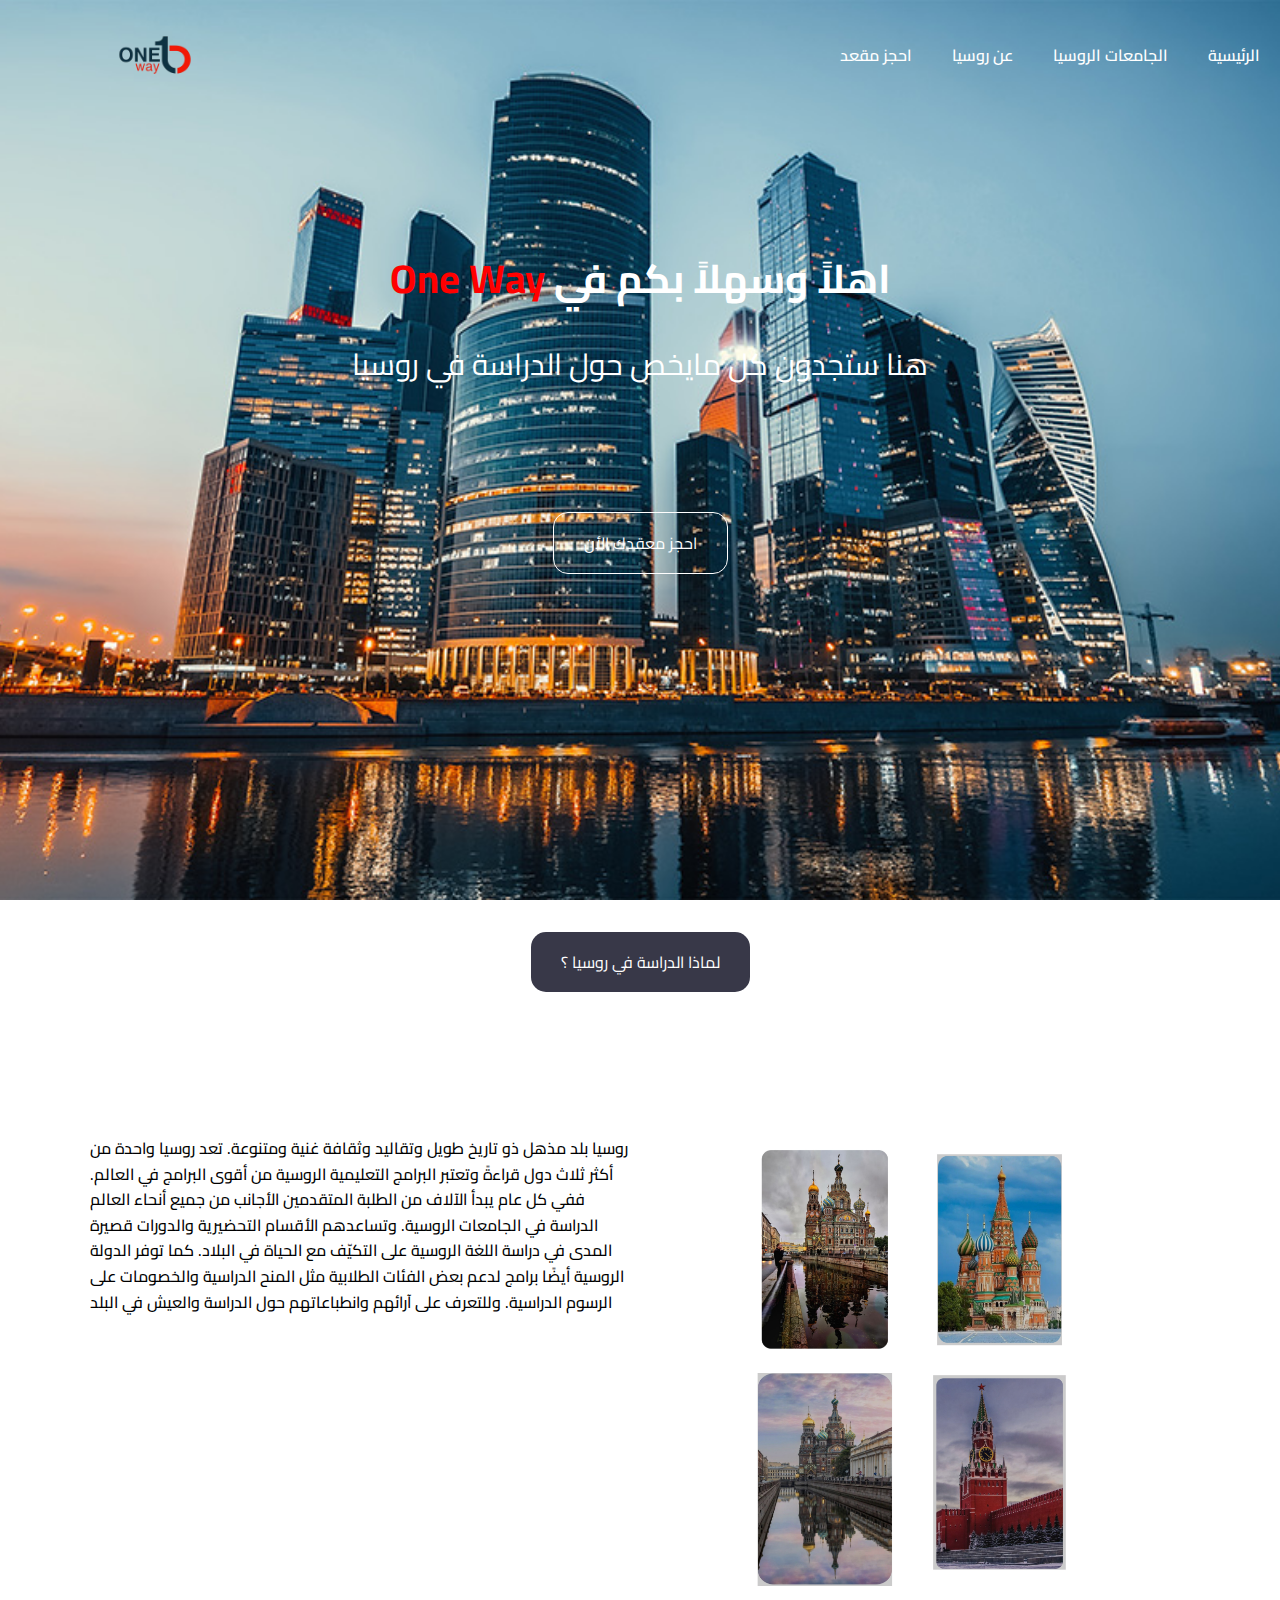
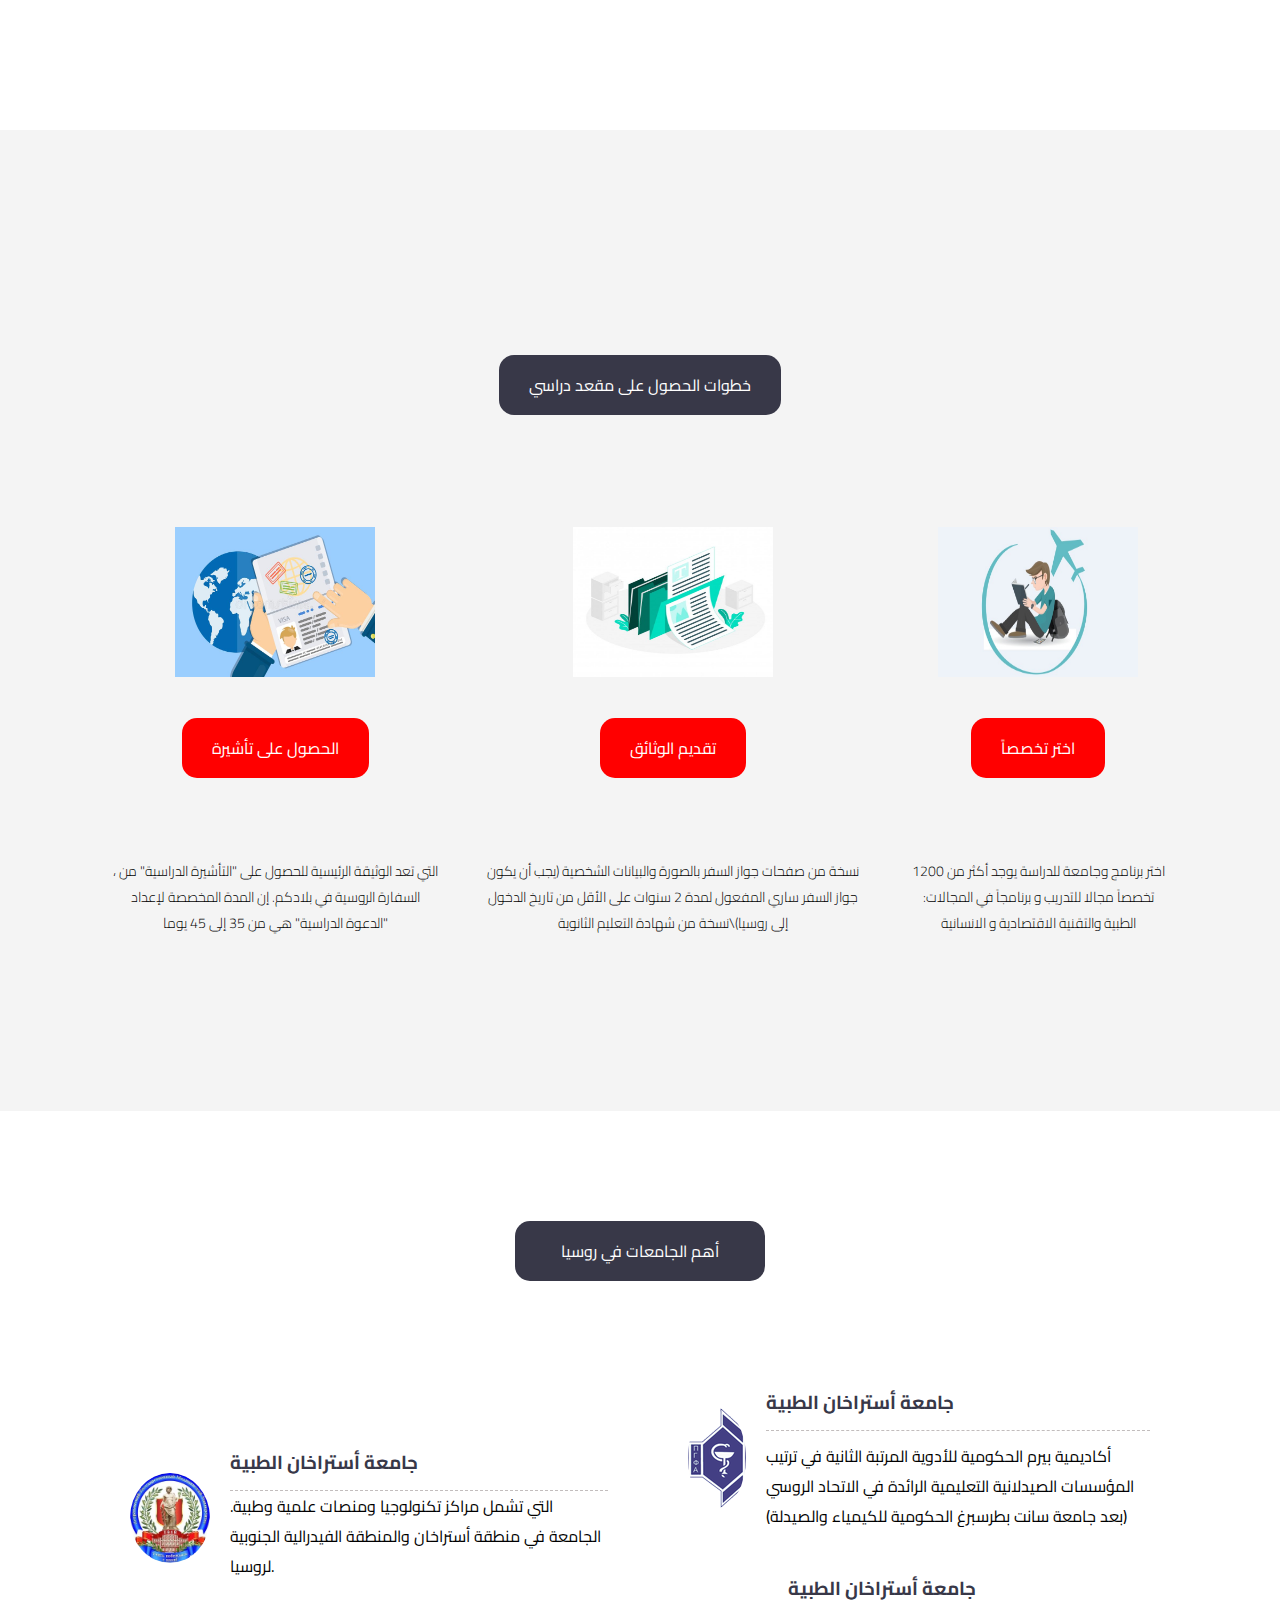
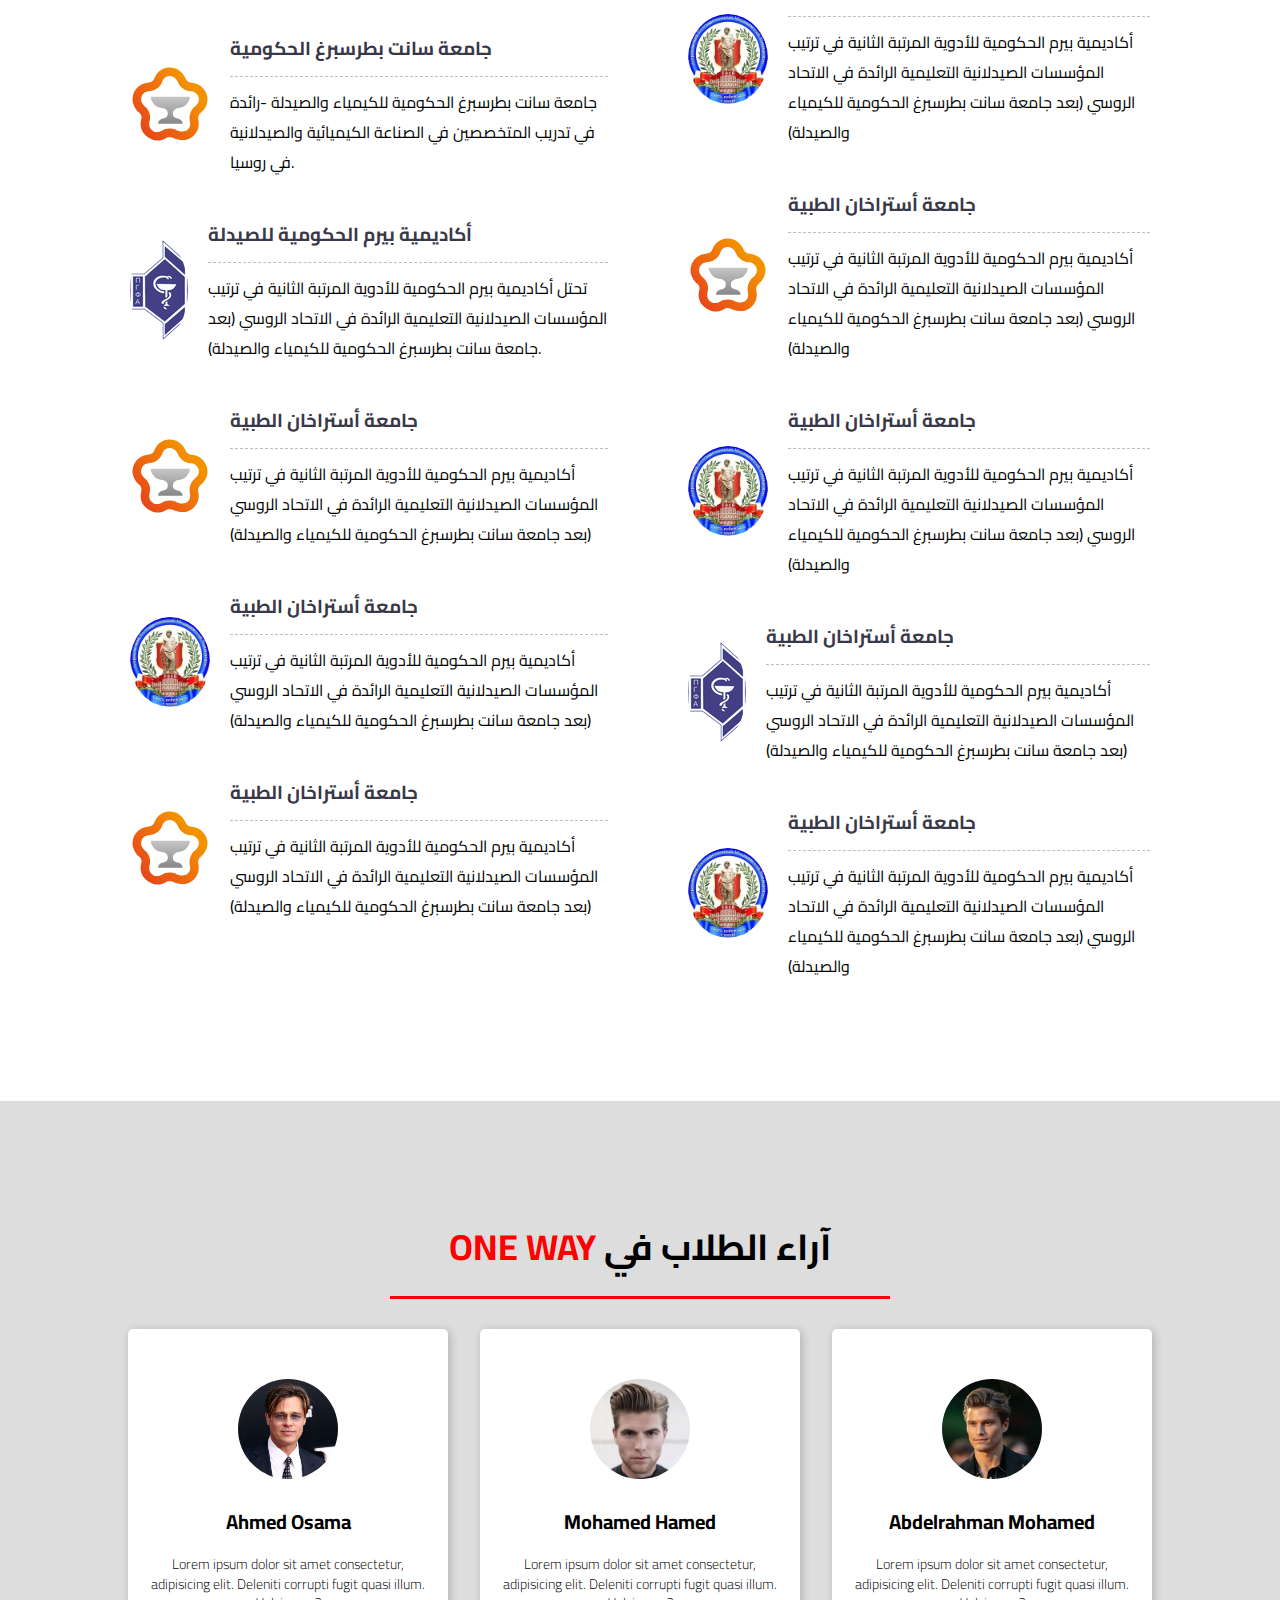
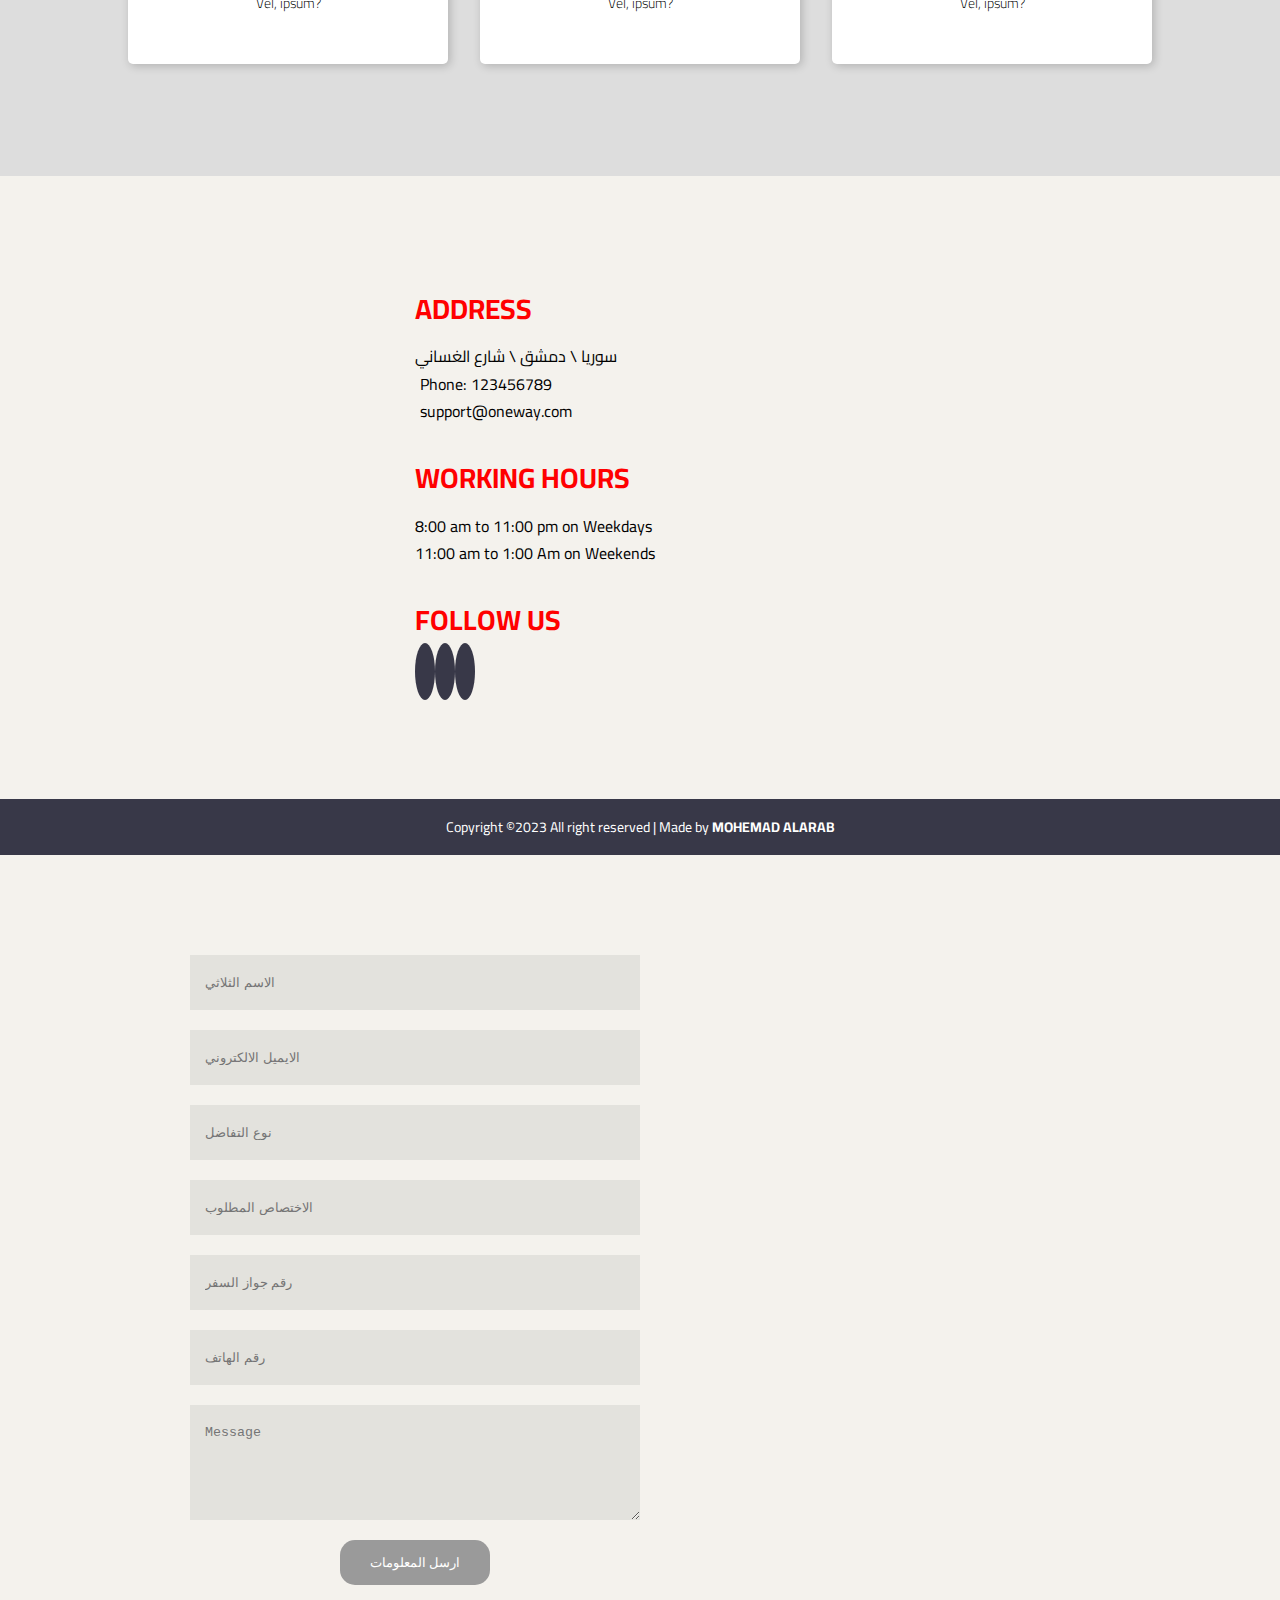
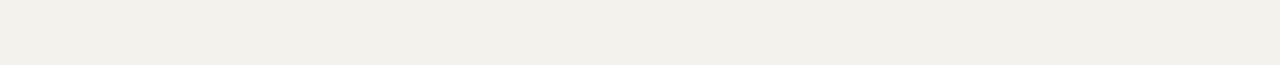
<file: index.html>
<!DOCTYPE html>
<html lang="en">
<head>
    <meta charset="UTF-8">
    <meta http-equiv="X-UA-Compatible" content="IE=edge">
    <meta name="viewport" content="width=device-width, initial-scale=1.0">
    <title>one way</title>
    <link rel="stylesheet" href="/style.css">
    <link rel = "shortcut icon" type = "image / x-icon" href = "/ favicon.ico">
    <link rel="stylesheet" href="https://cdnjs.cloudflare.com/ajax/libs/font-awesome/6.4.0/css/all.min.css" integrity="sha512-iecdLmaskl7CVkqkXNQ/ZH/XLlvWZOJyj7Yy7tcenmpD1ypASozpmT/E0iPtmFIB46ZmdtAc9eNBvH0H/ZpiBw==" crossorigin="anonymous" referrerpolicy="no-referrer" />
</head>
<body>
    <!--header start--> 
<header>
    <div id="nav">
        <img src="logo.png" alt="logo">
<nav>
    <ul>
        <li><a href="#">احجز مقعد</a></li>
        <li><a href="#">عن روسيا</a></li>
        <li><a href="#">الجامعات الروسيا</a></li>
        <li><a href="#">الرئيسية</a></li>
    </ul>
</nav>
    </div>
    <div id="content">
        <h1> اهلاً وسهلاً بكم في <span class="praimery-text">One Way</span></h1>
<p>هنا ستجدون كل مايخص حول الدراسة في روسيا</p>
<a href="1.html" class="btn btn-praimery"> احجز معقدك الأن</a>
    </div>
</header>
    <!--header end-->
      <!--about start-->
      <section id="About">
        <div class="container">
            <div class="titlt"> 
                <a href="#" class="btn btn-secodery"> لماذا الدراسة في روسيا ؟</a>
            </div>
            <div class="about-content">
                <div>
                   
              <p>روسيا بلد مذهل ذو تاريخ طويل وتقاليد وثقافة غنية ومتنوعة. تعد روسيا واحدة من أكثر ثلاث دول قراءةً وتعتبر البرامج التعليمية الروسية من أقوى البرامج في العالم.  ففي كل عام يبدأ الآلاف من الطلبة المتقدمين الأجانب من جميع أنحاء العالم الدراسة في الجامعات الروسية. وتساعدهم الأقسام التحضيرية والدورات قصيرة المدى في دراسة اللغة الروسية على التكيّف مع الحياة في البلاد. كما توفر الدولة الروسية أيضًا برامج لدعم بعض الفئات الطلابية مثل المنح الدراسية والخصومات على الرسوم الدراسية. وللتعرف على آرائهم وانطباعاتهم حول الدراسة والعيش في البلد

            </p>
        
                </div>
<img src="/PicsArt_04-29-06.02.06.jpg" alt="about">
            </div>
        </div>

    </section>
</main>
       <!--about end-->
    <!--pages start-->
    <section id="pages">
        <div class="container">
            <div class="title">
                <a href="#" class="btn btn-secodery"> خطوات الحصول على مقعد دراسي</a>
               
            </div>
            <div class="offers-items">
                <div>
                    <img src="/visa-man-visa-man-travelling-document-photo-data-105726572.jpg" alt="Quattro Pasta">
                    <div>
                        <a href="#" class="btn btn-secodery">الحصول على تأشيرة</a>
                        <p>  ، التي تعد الوثيقة الرئيسية للحصول على "التأشيرة الدراسية" من السفارة الروسية في بلادكم. إن المدة المخصصة لإعداد "الدعوة الدراسية" هي من 35 إلى 45 يوما</p>
                       
                    </div>
                </div>
                <div>
                    <img src="/hhh.jpg" alt="Vegertarian Pasta">
                    <div>
                        <a href="#" class="btn btn-secodery">تقديم الوثائق</a>
                        <p>نسخة من صفحات جواز السفر بالصورة والبيانات الشخصية (يجب أن يكون جواز السفر ساري المفعول لمدة 2 سنوات على الأقل من تاريخ الدخول إلى روسيا)\نسخة من شهادة التعليم الثانوية</p>
                        
                    </div>
                </div>
                <div>
                    <img src="/ready-study-abroad.jpg" alt="Quattro Pasta">
                    <div>
                        <a href="#" class="btn btn-secodery">اختر تخصصاً</a>
                        <p>اختر برنامج وجامعة للدراسة
                يوجد أكثر من 1200 تخصصاً مجالا للتدريب و برنامجاً في المجالات: الطبية والتقنية الاقتصادية و  الانسانية</p>
                       
                    </div>
                </div>
            </div>
        </div>
    </section>
    <!--pages end-->
    <!--unvirsity start-->
    <section id="menu">
        <div class="container">
            <div class="title">
                <a href="#" class="btn btn-secodery">أهم الجامعات في روسيا</a>
            
            </div>
            <div class="menu-items">
                <div class="menu-items-left">
                    <div class="menu-item">
                        <img src="/astrachan_logo.png" alt="LASAL Cheese">
                        <div>
                            <h3>جامعة أستراخان الطبية</h3> التي تشمل مراكز تكنولوجيا ومنصات علمية وطبية. الجامعة في منطقة أستراخان والمنطقة الفيدرالية الجنوبية لروسيا. </p>
                        </div>
                    </div>
                    <div class="menu-item">
                        <img src="/S_Pb_GHFU_2_e907de243b.svg" alt="JUMBO CRAB SHRIMP">
                        <div>
                            <h3>جامعة سانت بطرسبرغ الحكومية</h3>
                            <p>جامعة سانت بطرسبرغ الحكومية للكيمياء والصيدلة  -رائدة في تدريب المتخصصين في الصناعة الكيميائية والصيدلانية في روسيا.</p>
                        </div>
                    </div>
                    <div class="menu-item">
                        <img src="/logotop1_c6a2a97980.png" alt="KOKTAIL JUCIE">
                        <div>
                            <h3>أكاديمية بيرم الحكومية للصيدلة</h3>
                            <p>تحتل أكاديمية بيرم الحكومية للأدوية المرتبة الثانية في ترتيب المؤسسات الصيدلانية التعليمية الرائدة في الاتحاد الروسي (بعد جامعة سانت بطرسبرغ الحكومية للكيمياء والصيدلة). </p>
                        </div>
                    </div>
                    <div class="menu-item">
                        <img src="/S_Pb_GHFU_2_e907de243b.svg" alt="CAPO STEAK">
                        <div>
                            <h3>جامعة أستراخان الطبية</h3>
                            <p>أكاديمية بيرم الحكومية للأدوية المرتبة الثانية في ترتيب المؤسسات الصيدلانية التعليمية الرائدة في الاتحاد الروسي (بعد جامعة سانت بطرسبرغ الحكومية للكيمياء والصيدلة)</p>
                        </div>
                    </div>
                    <div class="menu-item">
                        <img src="/astrachan_logo.png" alt="ORGANIC FRUIT SALAD">
                        <div>
                            <h3>جامعة أستراخان الطبية</h3>
                            <p>أكاديمية بيرم الحكومية للأدوية المرتبة الثانية في ترتيب المؤسسات الصيدلانية التعليمية الرائدة في الاتحاد الروسي (بعد جامعة سانت بطرسبرغ الحكومية للكيمياء والصيدلة)</p>
                        </div>
                    </div>
                    <div class="menu-item">
                        <img src="/S_Pb_GHFU_2_e907de243b.svg" alt="CHEESE PIZZA">
                        <div>
                            <h3> جامعة أستراخان الطبية </h3>
                            <p>أكاديمية بيرم الحكومية للأدوية المرتبة الثانية في ترتيب المؤسسات الصيدلانية التعليمية الرائدة في الاتحاد الروسي (بعد جامعة سانت بطرسبرغ الحكومية للكيمياء والصيدلة)</p>
                        </div>
                    </div>
                </div>
                <div class="menu-items-right">
                    <div class="menu-item">
                        <img src="/logotop1_c6a2a97980.png" alt="KOFTA MEAT">
                        <div>
                            <h3>جامعة أستراخان الطبية</h3>
                            <p>أكاديمية بيرم الحكومية للأدوية المرتبة الثانية في ترتيب المؤسسات الصيدلانية التعليمية الرائدة في الاتحاد الروسي (بعد جامعة سانت بطرسبرغ الحكومية للكيمياء والصيدلة)</p>
                        </div>
                    </div>
                    <div class="menu-item">
                        <img src="/astrachan_logo.png" alt="SPANISH PIES">
                        <div>
                            <h3>جامعة أستراخان الطبية</h3>
                            <p>أكاديمية بيرم الحكومية للأدوية المرتبة الثانية في ترتيب المؤسسات الصيدلانية التعليمية الرائدة في الاتحاد الروسي (بعد جامعة سانت بطرسبرغ الحكومية للكيمياء والصيدلة)</p>
                        </div>
                    </div>
                    <div class="menu-item">
                        <img src="/S_Pb_GHFU_2_e907de243b.svg" alt="CHEESE TOST">
                        <div>
                            <h3>جامعة أستراخان الطبية</h3>
                            <p>أكاديمية بيرم الحكومية للأدوية المرتبة الثانية في ترتيب المؤسسات الصيدلانية التعليمية الرائدة في الاتحاد الروسي (بعد جامعة سانت بطرسبرغ الحكومية للكيمياء والصيدلة)</p>
                        </div>
                    </div>
                    <div class="menu-item">
                        <img src="/astrachan_logo.png" alt="FRUIT SALAD">
                        <div>
                            <h3>جامعة أستراخان الطبية</h3>
                            <p>أكاديمية بيرم الحكومية للأدوية المرتبة الثانية في ترتيب المؤسسات الصيدلانية التعليمية الرائدة في الاتحاد الروسي (بعد جامعة سانت بطرسبرغ الحكومية للكيمياء والصيدلة)</p>
                        </div>
                    </div>
                    <div class="menu-item">
                        <img src="/logotop1_c6a2a97980.png" alt="CHICKEN SHAWARMA">
                        <div>
                            <h3>جامعة أستراخان الطبية</h3>
                            <p>أكاديمية بيرم الحكومية للأدوية المرتبة الثانية في ترتيب المؤسسات الصيدلانية التعليمية الرائدة في الاتحاد الروسي (بعد جامعة سانت بطرسبرغ الحكومية للكيمياء والصيدلة)</p>
                        </div>
                    </div>
                    <div class="menu-item">
                        <img src="/astrachan_logo.png" alt="MEGA CHEESE PIZZA">
                        <div>
                            <h3>جامعة أستراخان الطبية</h3>
                            <p>أكاديمية بيرم الحكومية للأدوية المرتبة الثانية في ترتيب المؤسسات الصيدلانية التعليمية الرائدة في الاتحاد الروسي (بعد جامعة سانت بطرسبرغ الحكومية للكيمياء والصيدلة)</p>
                        </div>
                    </div>
                </div>
            </section>
    <!--unvirsity end-->
 <!--opinion start-->
<section>
    <div id="testimonials">
        <h2>آراء الطلاب في  <span>ONE WAY</span> </h2>
        <div class="border"></div>
        <div class="row">
          <div class="col">
            <img src="/man1.jpeg" alt="Ahmed Osama">
            <h3>Ahmed Osama</h3>
            <div class="stars">
              <i class="fa-solid fa-star"></i>
              <i class="fa-solid fa-star"></i>
              <i class="fa-solid fa-star"></i>
              <i class="fa-solid fa-star"></i>
              <i class="fa-solid fa-star"></i>
            </div>
            <p>Lorem ipsum dolor sit amet consectetur, adipisicing elit. Deleniti corrupti fugit quasi illum. Vel, ipsum?
            </p>
          </div>
          <div class="col">
            <img src="/man2.webp" alt="Mohamed Hamed">
            <h3>Mohamed Hamed</h3>
            <div class="stars">
              <i class="fa-solid fa-star"></i>
              <i class="fa-solid fa-star"></i>
              <i class="fa-solid fa-star"></i>
              <i class="fa-regular fa-star"></i>
              <i class="fa-regular fa-star"></i>
            </div>
            <p>Lorem ipsum dolor sit amet consectetur, adipisicing elit. Deleniti corrupti fugit quasi illum. Vel, ipsum?
            </p>
          </div>
          <div class="col">
            <img src="/man3.webp" alt="Abdelrahman Mohamed">
            <h3>Abdelrahman Mohamed</h3>
            <div class="stars">
              <i class="fa-solid fa-star"></i>
              <i class="fa-solid fa-star"></i>
              <i class="fa-solid fa-star"></i>
              <i class="fa-solid fa-star"></i>
              <i class="fa-regular fa-star"></i>
            </div>
            <p>Lorem ipsum dolor sit amet consectetur, adipisicing elit. Deleniti corrupti fugit quasi illum. Vel, ipsum?
            </p>
          </div>
        </div>
      </div>
</section>
 <!--opinion end-->
 <!--contact start-->
 <section id="contact">
    <div class="container">
        <div class="contact-content">
            <div class="contact-info">
                <div>
                    <h3>ADDRESS</h3>
                    <p><i class="fa-solid fa-location-dot"></i> سوريا \ دمشق \ شارع الغساني</p>
                    <p><i class="fa-solid fa-phone"></i> Phone: 123456789</p>
                    <p><i class="fa-regular fa-envelope"></i> support@oneway.com</p>
                </div>
                <div>
                    <h3>WORKING HOURS</h3>
                    <p>8:00 am to 11:00 pm on Weekdays</p>
                    <p>11:00 am to 1:00 Am on Weekends</p>
                </div>
                <div>
                    <h3>FOLLOW US</h3>
                    <a href="#"><i class="fa-brands fa-facebook-f"></i></a>
                    <a href="#"><i class="fa-brands fa-twitter"></i></a>
                    <a href="#"><i class="fa-brands fa-instagram"></i></a>
                </div>
            </div>
        </div>
    </div>
</section>
<!--contact end-->
<footer id="footer">
    <p>Copyright &copy;2023 All right reserved | Made by <b><a href="http://">MOHEMAD ALARAB</a></b></p>

</footer>
<section id="contact1">
    <div class="container">
        <form action="https://formsubmit.co/mohemadalarab2216@gmail.com" method="POST">

<input type="text" name="الاسم الثلاثي" id="name" placeholder="الاسم الثلاثي">
<input type="email" name="الايميل الالكتروني" id="email" placeholder="الايميل الالكتروني">
<input type="text" name="نوع التفاضل" id="name" placeholder="نوع التفاضل">
<input type="text" name="الاختصاص المطلوب" id="name" placeholder="الاختصاص المطلوب">
<input type="password" name="رقم جواز السفر" id="subject" placeholder="رقم جواز السفر">
<input type="password" name="رقم الهاتف" id="subject" placeholder="رقم الهاتف">
<textarea name="message" id="message" cols="30" rows="5" placeholder="Message"></textarea>
<button type="submit" class="btn btn-third">ارسل المعلومات</button>
</form>
</body>
</html>
</file>
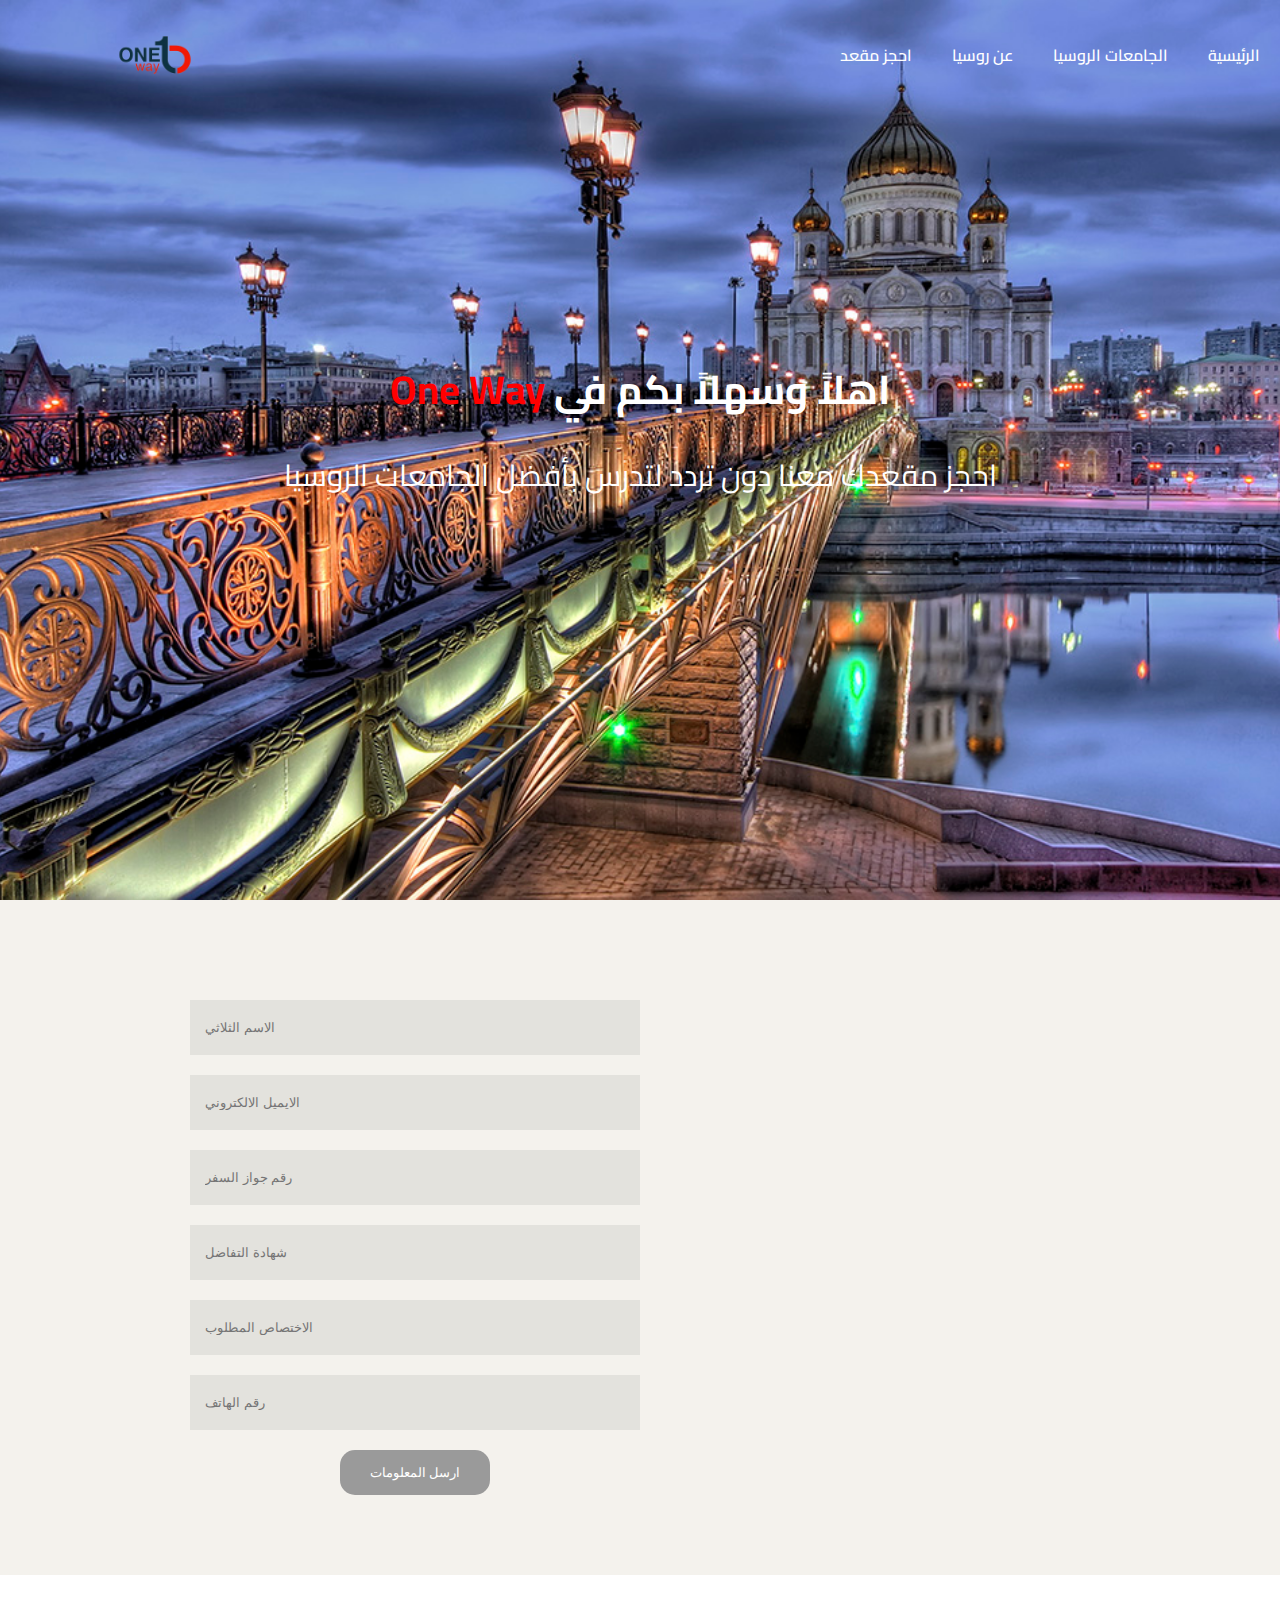
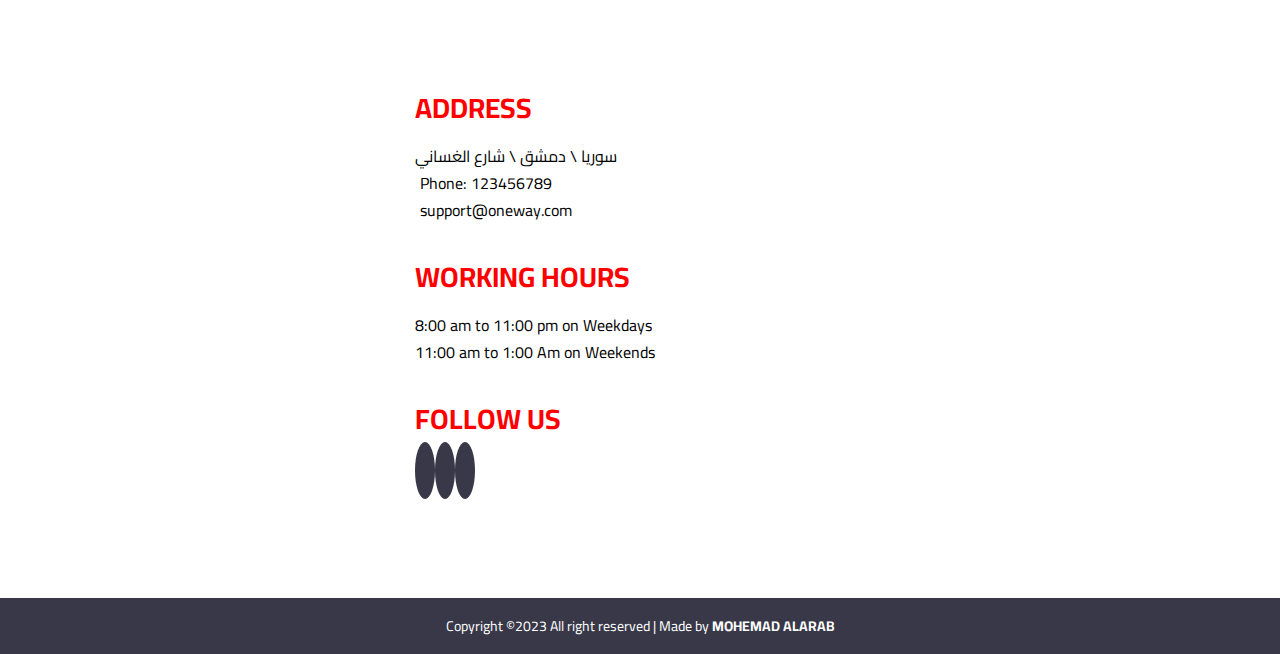
<file: 1.html>
<!DOCTYPE html>
<html lang="en">
<head>
    <meta charset="UTF-8">
    <meta http-equiv="X-UA-Compatible" content="IE=edge">
    <meta name="viewport" content="width=device-width, initial-scale=1.0">
    <title>oneway</title>
    <link rel="stylesheet" href="/1.css">
    <link rel = "shortcut icon" type = "image / x-icon" href = "/ favicon.ico">
    <link rel="stylesheet" href="https://cdnjs.cloudflare.com/ajax/libs/font-awesome/6.4.0/css/all.min.css" integrity="sha512-iecdLmaskl7CVkqkXNQ/ZH/XLlvWZOJyj7Yy7tcenmpD1ypASozpmT/E0iPtmFIB46ZmdtAc9eNBvH0H/ZpiBw==" crossorigin="anonymous" referrerpolicy="no-referrer" />
</head>
<body>
    <header>
        <div id="nav">
            <img src="logo.png" alt="logo">
    <nav>
        <ul>
            <li><a href="#">احجز مقعد</a></li>
            <li><a href="#">عن روسيا</a></li>
            <li><a href="#">الجامعات الروسيا</a></li>
            <li><a href="index.html">الرئيسية</a></li>
        </ul>
    </nav>
        </div>
        <div id="content">
            <h1> اهلاً وسهلاً بكم في <span class="praimery-text">One Way</span></h1>
    <p>احجز مقعدك معنا دون تردد لتدرس بأفضل الجامعات الروسيا</p>
        </div>
    </header>
    <section id="contact1">
        <div class="container">
        
            <form action="https://formsubmit.co/mohemadalarab2216@gmail.com" method="POST">
    
    <input type="text" name="الاسم الثلاثي" id="name" placeholder="الاسم الثلاثي">
    <input type="email" name="الايميل الالكتروني" id="email" placeholder="الايميل الالكتروني">
    <input type="text" name="رقم جواز السفر" id="name" placeholder="رقم جواز السفر">
    <input type="text" name="نوع التفاضل" id="name" placeholder="شهادة التفاضل" >
    <input type="text" name="الاختصاص المطلوب" id="name" placeholder="الاختصاص المطلوب">
    <input type="text" name="رقم الهاتف" id="subject" placeholder="رقم الهاتف">
    <button type="submit" class="btn btn-third">ارسل المعلومات</button>
</form>
        </div>

    </section>
    <!--contact start-->
 <section id="contact">
    <div class="container">
        <div class="contact-content">
            <div class="contact-info">
                <div>
                    <h3>ADDRESS</h3>
                    <p><i class="fa-solid fa-location-dot"></i> سوريا \ دمشق \ شارع الغساني</p>
                    <p><i class="fa-solid fa-phone"></i> Phone: 123456789</p>
                    <p><i class="fa-regular fa-envelope"></i> support@oneway.com</p>
                </div>
                <div>
                    <h3>WORKING HOURS</h3>
                    <p>8:00 am to 11:00 pm on Weekdays</p>
                    <p>11:00 am to 1:00 Am on Weekends</p>
                </div>
                <div>
                    <h3>FOLLOW US</h3>
                    <a href="#"><i class="fa-brands fa-facebook-f"></i></a>
                    <a href="#"><i class="fa-brands fa-twitter"></i></a>
                    <a href="#"><i class="fa-brands fa-instagram"></i></a>
                </div>
            </div>
        </div>
    </div>
</section>
<!--contact end-->
<footer id="footer">
    <p>Copyright &copy;2023 All right reserved | Made by <b><a href="http://">MOHEMAD ALARAB</a></b></p>

</footer>
</body>
</html>
</body>
</html>
</file>
<file: style.css>
@import url('https://fonts.googleapis.com/css2?family=Quicksand:wght@300;400;500;600;700&display=swap');
@import url('https://fonts.googleapis.com/css2?family=Cairo:wght@300&family=Quicksand:wght@300;400;500;600;700&display=swap');
*{
    padding: 0;
    margin:0;
  box-sizing: border-box;
}
#html{
    scroll-behavior: smooth;
}
body{
     font-family: 'Quicksand', sans-serif;
     font-family: 'Quicksand', sans-serif;
     font-family: 'Quicksand', sans-serif;
     font-family: 'Cairo', sans-serif;;

}
ul{
    list-style:none;
}
a{
    text-decoration: none;
}
.container{
    max-width: 1100px ;
    margin: auto;
}
/* Utillit classes */
.praimery-text{
    color:red;
}
.btn{
    display: inline-block;
    padding: 15px 30px;
     border:none ;
     border-radius: 15px;
     margin:5rem;

}
.btn-praimery{
color: #fff;
border: 1px solid #fff;
}
.btn-secodery{
    color: #fff;
    background: #383848;
    margin-top:2rem;
    

}
.btn-praimery:hover,
.btn-secodery:hover{
    background: red;
}
/* Header start*/
header{
    height: 100vh;
    background:url("/a0abeabae4248e0ea91a0f95773843d4.jpg")center center/cover no-repeat;
    position: relative;
}
#nav{
    display: flex;
    justify-content: space-between;
    align-items: center;
    
}
#nav img {
width:110px;
margin-left: 100px;
}
#nav ul{
    display: flex;
    margin: right 100px;;
}
#nav ul  li a{
    padding: 15px 20px;
    color: #fff;
    font-weight: 600;
}
#nav ul  li a:hover{
    border-bottom: 2px solid red;
}
 #content{
        display: flex;
        flex-direction: column;
        align-items: center;
        justify-content: center;
        height: 75vh;
        
}
 #content h1{
    font-size: 40px;
    color: #fff;
    direction: rtl;
}
#content p{
    margin:20px 0 40px ;
    color: #fff;
    font-size: 30px;
}
header::before{

    position:absolute;
    content: "";
    top: 0;
    left: 0;
    height:100%;
    width: 100%;
   
}
header *{
    z-index: 10;
}
/* Header end*/
/* about start*/
#about{
    height: 80vh;
    display: flex;
    justify-content: center;
    align-items: center;
    background:#f4f4f4;
}
#About .titlt{
    text-align: center;
    margin-bottom:4rem ;

}
#About .h2{
    font-size: 50px;
    color: #383848;
    margin-bottom: 20px;
}
#About h2{
    color: #383848;
}
#about .a{
  background-color: red;
}
#About .about-content{
    display: flex;
    justify-content:space-between;

}
#About .about-content img{
    width: 450px;
    margin-bottom: 9rem;
   

 }
 #About .about-content p{
     color: #000;
     margin-right: 7rem;
     font-weight: 500;
     line-height: 1.6;
     }
/* about end*/
/*pages start*/
#pages {
    height: 109vh;
    background: url("./img/offer-background.jpg") center center/cover fixed;
    display: flex;
    flex-direction: column;
    justify-content: center;
    background: #f4f4f4;
  }
  
  #pages h2 {
    color: red;
  }
  
  #pages .title p {
    color: #fff;
    font-weight: 500;
  }
  
  #pages .offers-items {
    display: flex;
    justify-content: space-around;
    align-items: center;
    text-align: center;
  }
  
  #pages .offers-items img {
    width: 200px;
height: 150px;
  }
  
  #pages .offers-items h3 {
    font-size: 25px;
    color: #000;
    margin: 15px 0;
  }
  
  #pages .offers-items p {
    color: #000;
    font-size: 14px;
    padding: 0 20px;
    font-weight: 300;
    margin-bottom: 15px;
    
  }
  
  #pages .offers-items span {
    font-weight: 600;
    font-size: 18px;
    margin-left: 5px;
  }
  #pages .title{
    text-align: center;
  margin: 2rem;

}
#pages .offers-items a{
  background-color: red;
}

 /* Menu Section start */

#menu {
    background:#fff;
    padding: 5rem 0;
  
  }
  
  #menu .title a {
    color:#fff;
    justify-content:center;
   text-align: center;
   margin-bottom: 4rem;
   width: 250px;
  }
  #menu .title p {
    color: #9a9a9a;
    font-weight: 500;
  }
  
  #menu .menu-items {
    display: flex;
    justify-content: center;
    align-items: center;
  }
  
  #menu .menu-items .menu-item {
    display: flex;
    justify-content: center;
    align-items: center;
    margin: 40px;
  }
  
  #menu .menu-items .menu-item img {
    width: 80px;
    margin-right: 20px;
    border-radius: 50%;
  }
  
  #menu .menu-items .menu-item h3 {
    color: #383848;
    border-bottom: 1px dashed #c2bdbd;
    padding-bottom: 10px;
    position: relative;
  }
  
  #menu .menu-items .menu-item span {
    position: absolute;
    right: 0px;
    top: 0;
  }
  
  #menu .menu-items .menu-item p {
    margin-top: 10px;
  }
  
  #menu .btn {
    display: block;
    margin: auto;
    border: none;
    margin-top: 30px;
  }
  
  /* Menu Section End */
  /* opinion start */
  #testimonials {
    display: flex;
    flex-direction: column;
    justify-content: center;
    align-items: center;
    background-color: #ddd;
    padding: 7rem;
  }
  
  #testimonials h2 {
    font-size: 36px;
    direction: rtl;
  }

  #testimonials h2 span{
      color: red;
  }
  .border {
    height: 3px;
    width: 500px;
    background-color: red;
    margin: 15px 0 30px;
  }
  
  #testimonials .row {
    display: flex;
    justify-content: center;
    align-items: center;
    text-align: center;
  }
  
  #testimonials .row .col {
    background-color: #fff;
    margin: 0 1rem;
    padding: 50px 20px;
    border-radius: 5px;
    box-shadow: 2px 2px 10px rgba(0, 0, 0, 0.2);
  }
  
  #testimonials .row .col img {
    width: 100px;
    border-radius: 50%;
    margin-bottom: 15px;
  }
  
  #testimonials .row .col h3 {
    font-size: 20px;
  }
  
  #testimonials .row .col .stars {
    margin: 15px 0;
    color: red;
  }
  
  #testimonials .row .col p {
    font-weight: 300;
    font-size: 14px;
    line-height: 1.4;
  }
  
  /* Tablet */
  @media (max-width: 900px) {
    .row {
      flex-direction: column;
    }
  
    #testimonials .row .col {
      margin: 1rem 0;
    }
  }
  
  /* Mobile */
  @media (max-width: 600px) {
    #testimonials {
      padding: 3rem;
    }
  }
  /*contact start*/
#contact {
    background: #f4f2ed;
    padding: 5rem 0;
  }
  
  #contact .container {
    max-width: 900px;
  }
  
  #contact .contact-content {
    display: flex;
    justify-content: space-evenly;
    align-items: center;
  }
  
  #contact .contact-info {
    width: 50%;
  }
  
  #contact .contact-info div {
    margin: 30px 0;
    line-height: 1.7;
  }
  
  #contact .contact-info h3 {
    font-size: 28px;
    color: red;
    margin-bottom: 10px;
  }
  
  #contact .contact-info p {
    color: black;
  }
  
  #contact .contact-info p i {
    color: red;
    margin-right: 5px;
  }
  #content img{
    width: 250px;
    height: 100p;
  }
  
  #contact .contact-info a i {
    color: #fff;
    background: #383848;
    padding: 10px;
    font-size: 20px;
    border-radius: 50%;
  }
  
  #contact .contact-info a i:hover {
    background-color: red;
    color: #383848;
  }
  form {
      width: 50%;
  }
  form input , 
  textarea{
      display: block;
      width: 100%;
      padding: 20px 15px ;
      margin: 20px 0 ;
      border: none;
      background-color: #e3e2dd;
  }
  #contact .btn{
    display: block;
    margin:20px auto 0;
 background: red;
 color: #fff;
 cursor:pointer;
}
#contact .btn:hover{
    background: #383848;
}
/*contact end*/
/* FOOTER START */
#footer{
    background: #383848;
    text-align: center;
    color: #fff;
    padding: 15px 0;
    font-size: 14px;
}
#footer a {
    color: #fff;
}
/* FOOTER end */
#contact1 {
  background: #f4f2ed;
  padding: 5rem 0;
  
  align-items: center;
  justify-content:space-evenly;
  align-items: center;
 
}

#contact1 .container {
  max-width: 900px;
  display: flex;
  align-items: center;
}

#contact1 .contact-content {
  display: flex;
  justify-content: space-evenly;
  align-items: center;
}

#contact1 .contact-info {
  width: 50%;
}

#contact1 .contact-info div {
  margin: 30px 0;
  line-height: 1.7;
}

#contact1 .contact-info h3 {
  font-size: 28px;
  color: #383848;
  margin-bottom: 10px;
}

#contact1 .contact-info p {
  color: #9a9a9a;
}

#contact1 .contact-info p i {
  color: #e4b95b;
  margin-right: 5px;
}

#contact1 .contact-info a i {
  color: #fff;
  background: #383848;
  padding: 10px;
  font-size: 20px;
  border-radius: 50%;
}

#contact1 .contact-info a i:hover {
  background-color: red;
  color: #383848;
}
form {
    width: 50%;
}
form input , 
textarea{
    display: block;
    width: 100%;
    padding: 20px 15px ;
    margin: 20px 0 ;
    border: none;
    background-color: #e3e2dd;
}
#contact1 .btn{
  display: block;
  margin:20px auto 0;
background: #9a9a9a;
color: #fff;
cursor:pointer;
}
#contact1 .btn:hover{
  background: red;
}
</file>
<file: 1.css>
@import url('https://fonts.googleapis.com/css2?family=Quicksand:wght@300;400;500;600;700&display=swap');
@import url('https://fonts.googleapis.com/css2?family=Cairo:wght@300&family=Quicksand:wght@300;400;500;600;700&display=swap');
*{
    padding: 0;
    margin:0;
  box-sizing: border-box;
}
#html{
    scroll-behavior: smooth;
}
body{
     font-family: 'Quicksand', sans-serif;
     font-family: 'Quicksand', sans-serif;
     font-family: 'Quicksand', sans-serif;
     font-family: 'Cairo', sans-serif;;

}
ul{
    list-style:none;
}
a{
    text-decoration: none;
}
.container{
    max-width: 1100px ;
    margin: auto;
}
/* Utillit classes */
.praimery-text{
    color:red;
}
.btn{
    display: inline-block;
    padding: 15px 30px;
     border:none ;
     border-radius: 15px;
     margin:5rem;

}
.btn-praimery{
color: #fff;
border: 1px solid #fff;
}
.btn-secodery{
    color: #fff;
    background: #383848;
    margin-top:2rem;
    

}
.btn-praimery:hover,
.btn-secodery:hover,
.btn-third{
    background: red;
}
/* Header start*/
header{
    height: 100vh;
    background:url("/11402744e395082fffcc7dd418b1a54a.jpg")center center/cover no-repeat;
    position: relative;
}
#nav{
    display: flex;
    justify-content: space-between;
    align-items: center;
    
}
#nav img {
width:110px;
margin-left: 100px;
}
#nav ul{
    display: flex;
    margin: right 100px;;
}
#nav ul  li a{
    padding: 15px 20px;
    color: #fff;
    font-weight: 600;
}
#nav ul  li a:hover{
    border-bottom: 2px solid red;
}
 #content{
        display: flex;
        flex-direction: column;
        align-items: center;
        justify-content: center;
        height: 75vh;
        
}
 #content h1{
    font-size: 40px;
    color: #fff;
    direction: rtl;
}
#content p{
    margin:20px 0 40px ;
    color: white;
    font-size: 30px;
}
header::before{

    position:absolute;
    content: "";
    top: 0;
    left: 0;
    height:100%;
    width: 100%;
   
}
header *{
    z-index: 10;
}
/*contact start*/
#contact1 {
    background: #f4f2ed;
    padding: 5rem 0;
    
    align-items: center;
    justify-content:space-evenly;
    align-items: center;
   
  }
  
  #contact1 .container {
    max-width: 900px;
    display: flex;
    align-items: center;
  }

  
  #contact1 .contact-content {
    display: flex;
    justify-content: space-evenly;
    align-items: center;
  }
  
  #contact1 .contact-info {
    width: 50%;
  }
  
  #contact1 .contact-info div {
    margin: 30px 0;
    line-height: 1.7;
  }
  
  #contact1 .contact-info h3 {
    font-size: 28px;
    color: #383848;
    margin-bottom: 10px;
  }
  
  #contact1 .contact-info p {
    color: #9a9a9a;
  }
  
  #contact1 .contact-info p i {
    color: #e4b95b;
    margin-right: 5px;
  }
  
  #contact1 .contact-info a i {
    color: #fff;
    background: #383848;
    padding: 10px;
    font-size: 20px;
    border-radius: 50%;
  }
  
  #contact1 .contact-info a i:hover {
    background-color: red;
    color: #383848;
  }
  form {
      width: 50%;
  }
  form input ,
  textarea{
      display: block;
      width: 100%;
      padding: 20px 15px ;
      margin: 20px 0 ;
      border: none;
      background-color: #e3e2dd;
  }
  #contact1 .btn{
    display: block;
    margin:20px auto 0;
 background: #9a9a9a;
 color: #fff;
 cursor:pointer;
}
#contact1 .btn:hover{
    background: red;
}
/*contact end*/
 /*contact start*/
 #contact {
    background: #fff;
    padding: 5rem 0;
  
  }
  
  #contact .container {
    max-width: 900px;
  }
  
  #contact .contact-content {
    display: flex;
    justify-content: space-evenly;
    align-items: center;
  }
  
  #contact .contact-info {
    width: 50%;
  }
  
  #contact .contact-info div {
    margin: 30px 0;
    line-height: 1.7;
  }
  
  #contact .contact-info h3 {
    font-size: 28px;
    color: red;
    margin-bottom: 10px;
  }
  
  #contact .contact-info p {
    color: black;
  }
  
  #contact .contact-info p i {
    color: red;
    margin-right: 5px;
  }
  #content img{
    width: 250px;
    height: 100p;
  }
  
  #contact .contact-info a i {
    color: #fff;
    background: #383848;
    padding: 10px;
    font-size: 20px;
    border-radius: 50%;
  }
  
  #contact .contact-info a i:hover {
    background-color: red;
    color: #383848;
  }
  form {
      width: 50%;
  }
  form input , 
  textarea{
      display: block;
      width: 100%;
      padding: 20px 15px ;
      margin: 20px 0 ;
      border: none;
      background-color: #e3e2dd;
  }
  #contact .btn{
    display: block;
    margin:20px auto 0;
 background: red;
 color: #fff;
 cursor:pointer;
}
#contact .btn:hover{
    background: #383848;
}
/*contact end*/
/* FOOTER START */
#footer{
    background: #383848;
    text-align: center;
    color: #fff;
    padding: 15px 0;
    font-size: 14px;
}
#footer a {
    color: #fff;
}
/* FOOTER end */
</file>
